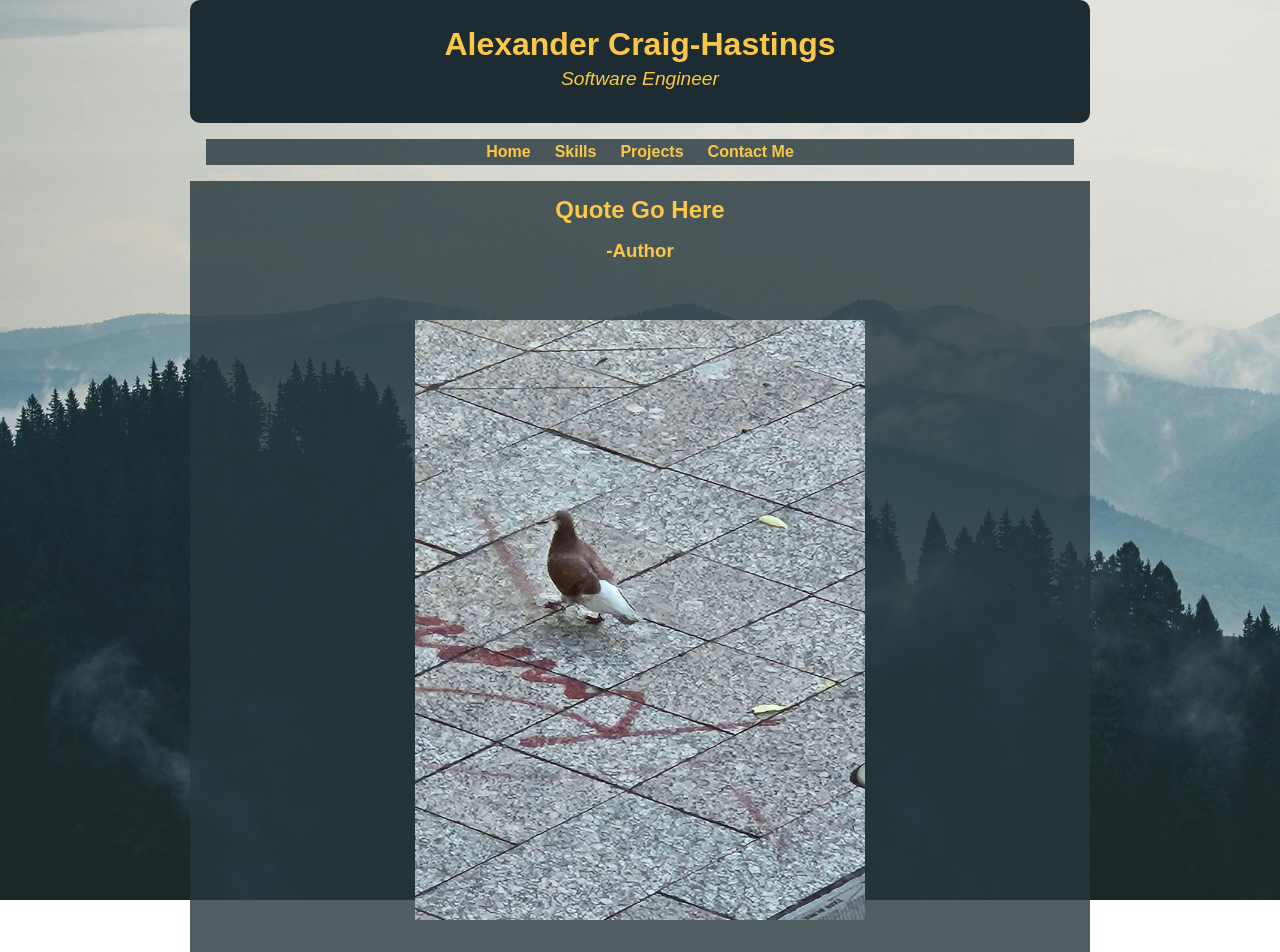
<file: docs/index.html>
<!DOCTYPE html>
<html>
    <head>
        <link rel="stylesheet" href="styles/style.css">
    </head>
    <body>
        <header>
            <h1>Alexander Craig-Hastings</h1>
            <p class = "tagline">Software Engineer</p>
        </header>
        <!--Navigation-->
        <nav role = "navigation" aria-label="Main navigation">
            <div class = "container">
                <ul>
                    <li><a href = "index.html" aria-describedby="projects-desc">Home</a></li>
                    <li><a href = "skills.html" aria-describedby="about-desc">Skills</a></li>
                    <li><a href = "projects.html" aria-describedby="skills-desc">Projects</a></li>
                    <li><a href = "contact.html" aria-describedby="projects-desc">Contact Me</a></li>
                </ul>
            </div>
        </nav>
        <section class="center">
            <h2 id = "quoteSpot">Quote Go Here</h2>
            <h3 id = "authorSpot">-Author</h3>
        </section>
        <!-- Slideshow container -->
        <section class="center">
            <div class="slideshow-container">

            <!-- Full-width images with number and caption text -->
                <div class="mySlides fade">
                    <img src="images/cat.jpg" style="width:100%">
                </div>

                <div class="mySlides fade">
                    <img src="images/pidgeon.jpg" style="width:100%">
                </div>

                <div class="mySlides fade">
                    <img src="images/squirrel.jpg" style="width:100%">
                </div>
            </div>
        </section>
    </body>
    <script src="scripts/homePage.js"></script>
</html>
</file>
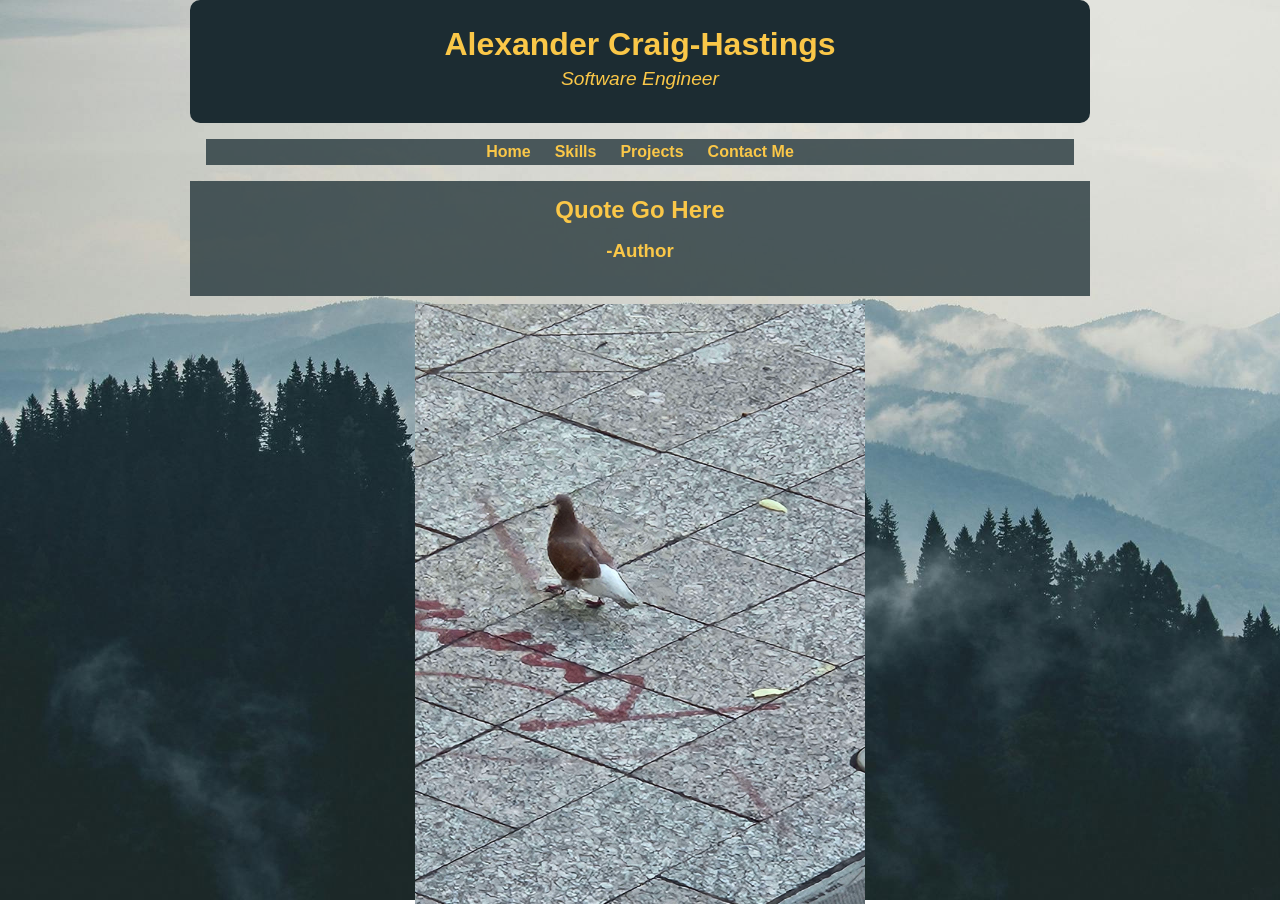
<file: docs/pages/index.html>
<!DOCTYPE html>
<html>
    <head>
        <link rel="stylesheet" href="../styles/style.css">
    </head>
    <body>
        <header>
            <h1>Alexander Craig-Hastings</h1>
            <p class = "tagline">Software Engineer</p>
        </header>
        <!--Navigation-->
        <nav role = "navigation" aria-label="Main navigation">
            <div class = "container">
                <ul>
                    <li><a href = "index.html" aria-describedby="projects-desc">Home</a></li>
                    <li><a href = "skills.html" aria-describedby="about-desc">Skills</a></li>
                    <li><a href = "projects.html" aria-describedby="skills-desc">Projects</a></li>
                    <li><a href = "contact.html" aria-describedby="projects-desc">Contact Me</a></li>
                </ul>
            </div>
        </nav>
        <section class="center">
            <h2 id = "quoteSpot">Quote Go Here</h2>
            <h3 id = "authorSpot">-Author</h3>
        </section>
        <!-- Slideshow container -->
<div class="slideshow-container">

  <!-- Full-width images with number and caption text -->
  <div class="mySlides fade">
    <img src="../images/cat.jpg" style="width:100%">
  </div>

  <div class="mySlides fade">
    <img src="../images/pidgeon.jpg" style="width:100%">
  </div>

  <div class="mySlides fade">
    <img src="../images/squirrel.jpg" style="width:100%">
  </div>
</div>
    </body>
    <script src="../scripts/homePage.js"></script>
</html>
</file>
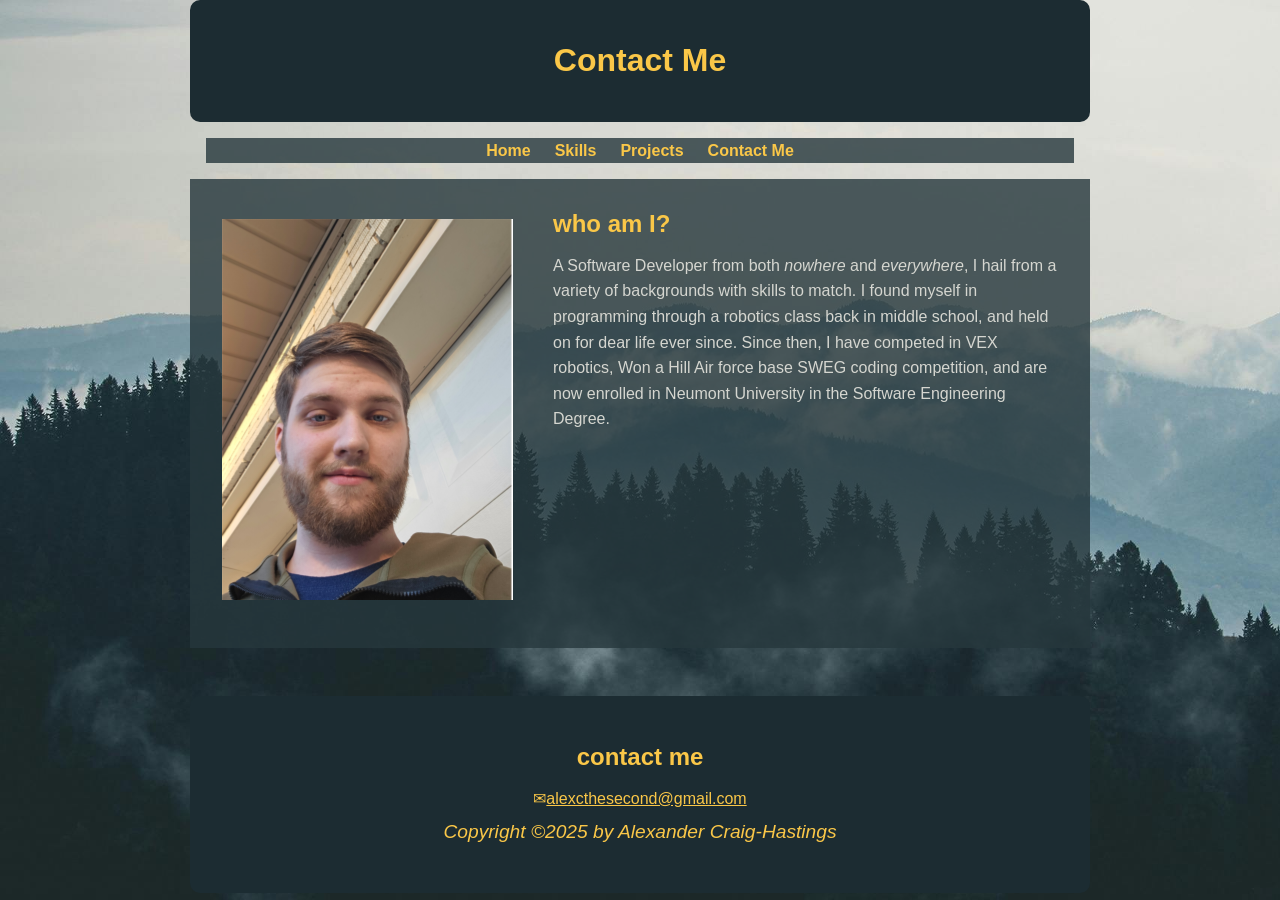
<file: docs/contact.html>
<!--TODO: add content to the bio (under the photo)-->
<!DOCTYPE html>
<html>
    <head>
        <!--stylesheet-->
        <link rel = "stylesheet" href="styles/style.css">
        <!--Metadata-->
        <meta charset="utf-8">
        <meta name = "author" content = "Alex Craig-Hastings">
        <title>Contact Me</title>
    </head>
    <body>
        <header role = "banner">
            <div class = "container">
                <h1>Contact Me</h1>
            </div>
        </header>
        <!--Navigation-->
        <nav role = "navigation" aria-label="Main navigation">
            <div class = "container">
                <ul>
                    <li><a href = "index.html" aria-describedby="projects-desc">Home</a></li>
                    <li><a href = "skills.html" aria-describedby="about-desc">Skills</a></li>
                    <li><a href = "projects.html" aria-describedby="skills-desc">Projects</a></li>
                    <li><a href = "contact.html" aria-describedby="projects-desc">Contact Me</a></li>
                </ul>
            </div>
        </nav>
        <section class="main-side">
            <div class = "container"><img src="images/self2.png"></div>
            <div class = "main-stack">
            <h2>who am I?</h2>
            <p>A Software Developer from both <em>nowhere</em> and <em>everywhere</em>, I hail from a variety of backgrounds with  skills to match. I found myself in programming through a robotics class back in middle school, and held on for dear life ever since. Since then, I have competed in VEX robotics, Won a Hill Air force base SWEG coding competition, and are now enrolled in Neumont University in the Software Engineering Degree.</p>
            </div>
        </section>
        <footer role = "banner">
            <div class = "container">
                <h2>contact me</h2>
                <ul>
                    <li>✉<a href="mailto:alexcthesecond@gmail.com">alexcthesecond@gmail.com</a></li>
                    <!--<li>✉<a href="mailto:acraighastings@student.neumont.edu">acraighastings@student.neumont.edu</a></li>-->
                    
                </ul>
                <p class = "tagline">Copyright ©2025 by Alexander Craig-Hastings</p>
            </div>
        </footer>
    </body>
</html>
</file>
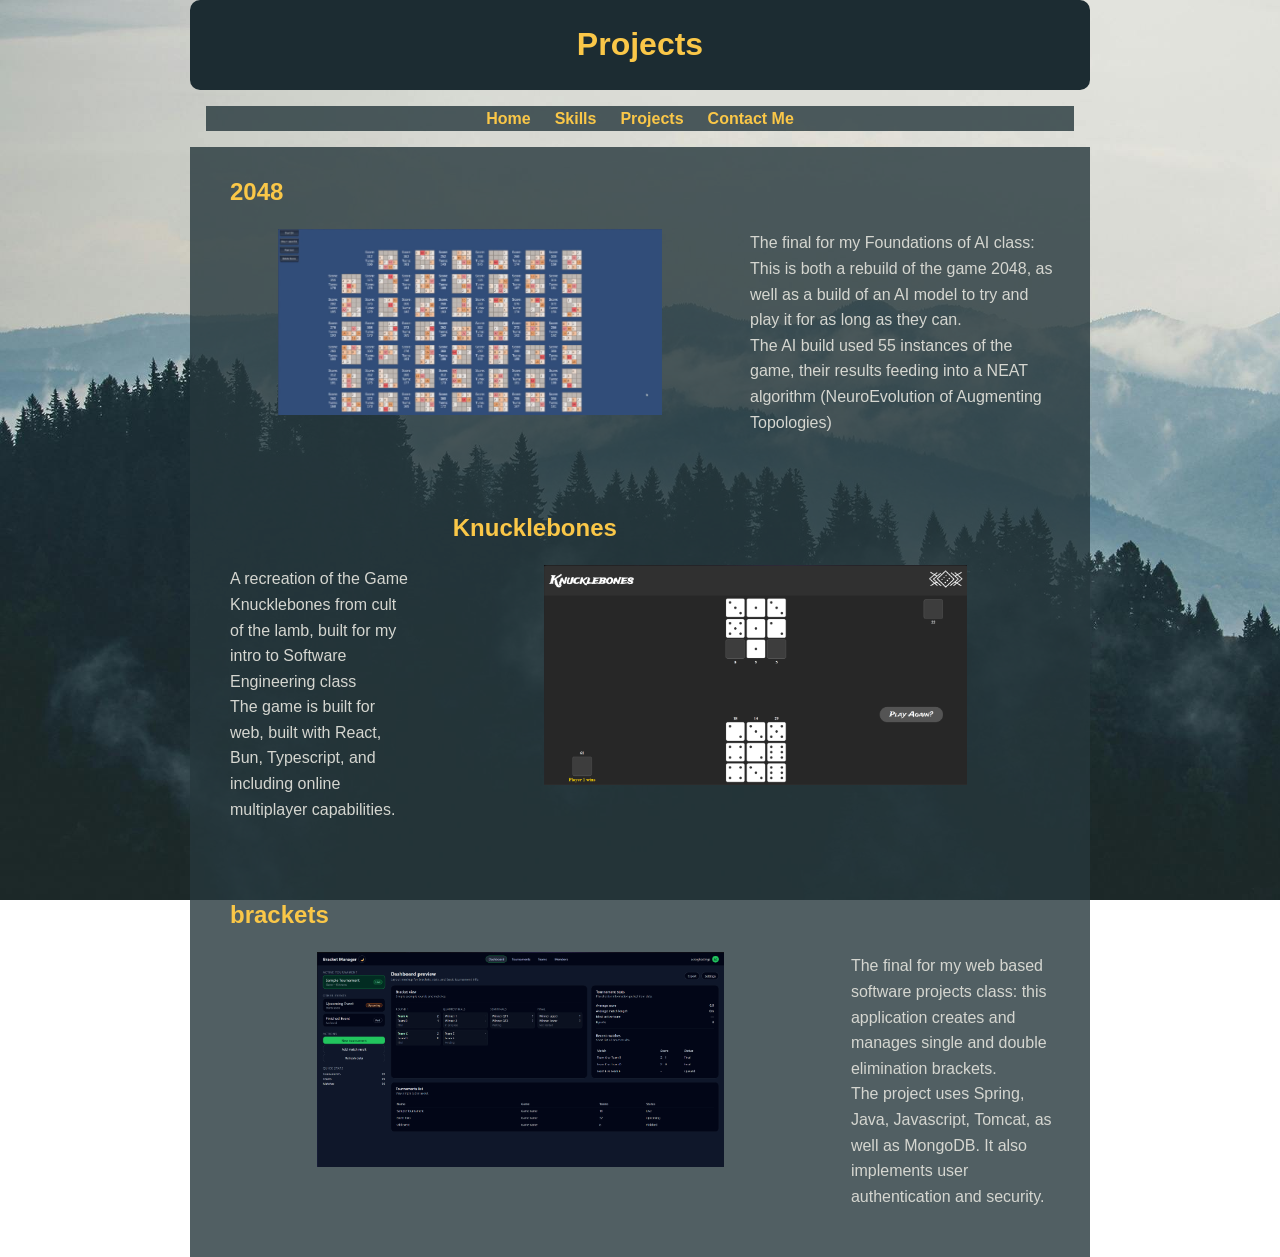
<file: docs/projects.html>
<!DOCTYPE html>
<html>
    <head>
        <link rel="stylesheet" href="styles/style.css">
    </head>
    <body>
        <header>
            <h1>Projects</h1>
        </header>
        <!--Navigation-->
        <nav role = "navigation" aria-label="Main navigation">
            <div class = "container">
                <ul>
                    <li><a href = "index.html" aria-describedby="projects-desc">Home</a></li>
                    <li><a href = "skills.html" aria-describedby="about-desc">Skills</a></li>
                    <li><a href = "projects.html" aria-describedby="skills-desc">Projects</a></li>
                    <li><a href = "contact.html" aria-describedby="projects-desc">Contact Me</a></li>
                </ul>
            </div>
        </nav>
        <section class="main-side">
            <div class="main-stack">
                <h2>2048</h2>
                <img src="images/AI2048.png" style="width: 80%;">
            </div>
            <div class="main-stack">
                <br><br>
                <p>The final for my Foundations of AI class: This is both a rebuild of the game 2048, as well as a build of an AI model to try and play it for as long as they can.</p>
                <p>The AI build used 55 instances of the game, their results feeding into a NEAT algorithm (NeuroEvolution of Augmenting Topologies)</p>
            </div>
        </section>
        <section class="main-side">
            <div class="main-stack">
                <br><br>
                <p>A recreation of the Game Knucklebones from cult of the lamb, built for my intro to Software Engineering class</p>
                <p>The game is built for web, built with React, Bun, Typescript, and including online multiplayer capabilities.</p>
            </div>
            <div class="main-stack">
                <h2>Knucklebones</h2>
                <img src="images/knuckleBones.png" style="width: 70%;">
            </div>
        </section>
        <section class="main-side">
            <div class="main-stack">
                <h2>brackets</h2>
                <img src="images/brackets.png" style="width: 70%;">
            </div>
            <div class="main-stack">
                <br><br>
                <p>The final for my web based software projects class: this application creates and manages single and double elimination brackets.</p>
                <p>The project uses Spring, Java, Javascript, Tomcat, as well as MongoDB. It also implements user authentication and security.</p>
            </div>
        </section>
    </body>
</html>
</file>
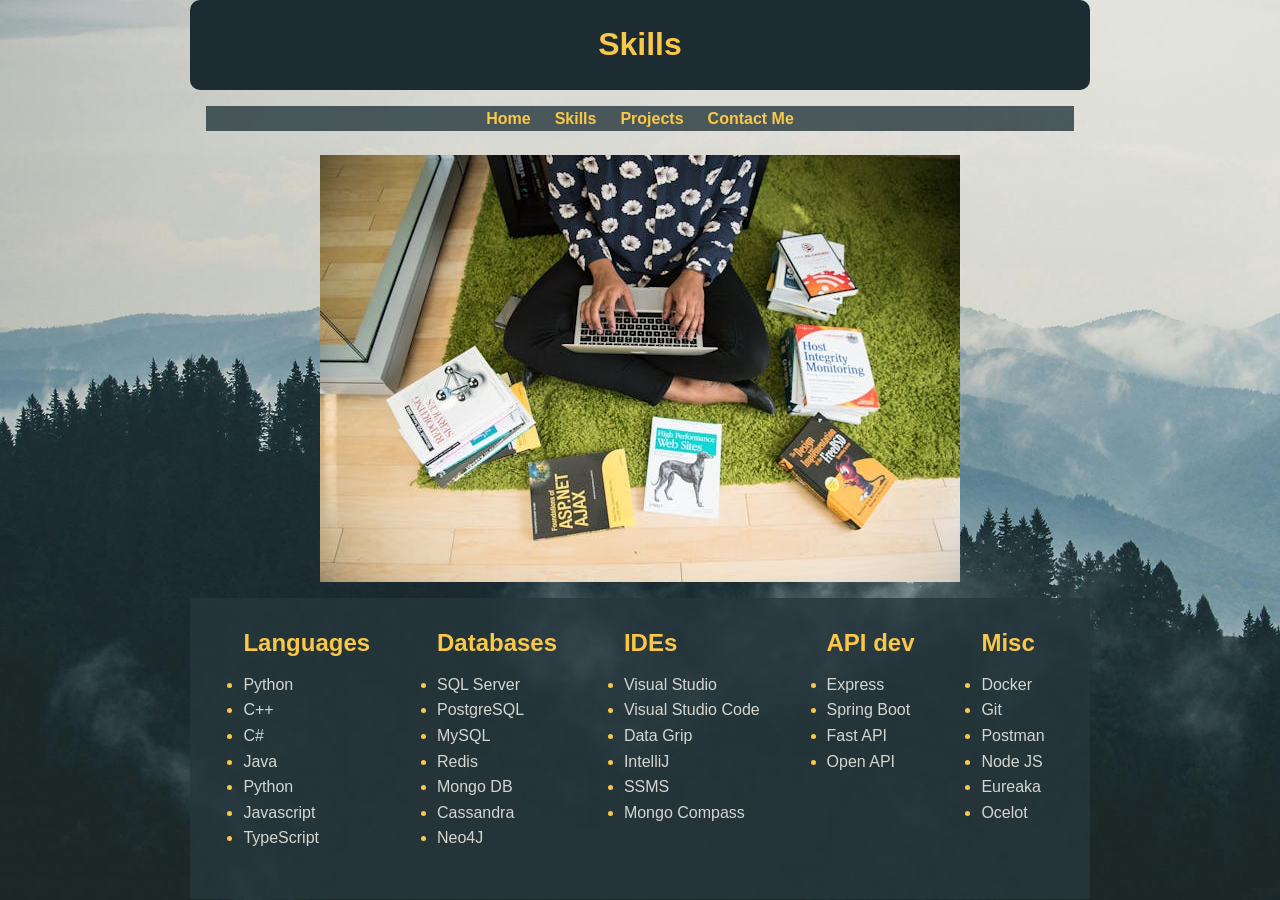
<file: docs/skills.html>
<!DOCTYPE html>
<html>
    <head>
        <link rel="stylesheet" href="styles/style.css">
    </head>
    <body>
        <header>
            <h1>Skills</h1>
        </header>
        <!--Navigation-->
        <nav role = "navigation" aria-label="Main navigation">
            <div class = "container">
                <ul>
                    <li><a href = "index.html" aria-describedby="projects-desc">Home</a></li>
                    <li><a href = "skills.html" aria-describedby="about-desc">Skills</a></li>
                    <li><a href = "projects.html" aria-describedby="skills-desc">Projects</a></li>
                    <li><a href = "contact.html" aria-describedby="projects-desc">Contact Me</a></li>
                </ul>
            </div>
        </nav>
        <img src="images/skillBooks.jpg">
        <section>
            <div class="main-side">
                <div class="main-stack">
                    <h2>Languages</h2>
                    <ul>
                        <li><p>Python</p></li>
                        <li><p>C++</p></li>
                        <li><p>C#</p></li>
                        <li><p>Java</p></li>
                        <li><p>Python</p></li>
                        <li><p>Javascript</p></li>
                        <li><p>TypeScript</p></li>
                    </ul>
                </div>
                <div class="main-stack">
                    <h2>Databases</h2>
                    <ul>
                        <li><p>SQL Server</p></li>
                        <li><p>PostgreSQL</p></li>
                        <li><p>MySQL</p></li>
                        <li><p>Redis</p></li>
                        <li><p>Mongo DB</p></li>
                        <li><p>Cassandra</p></li>
                        <li><p>Neo4J</p></li>
                    </ul>
                </div>
                <div class="main-stack">
                    <h2>IDEs</h2>
                    <ul>
                        <li><p>Visual Studio</p></li>
                        <li><p>Visual Studio Code</p></li>
                        <li><p>Data Grip</p></li>
                        <li><p>IntelliJ</p></li>
                        <li><p>SSMS</p></li>
                        <li><p>Mongo Compass</p></li>
                    </ul>
                </div>
                <div class="main-stack">
                    <h2>API dev</h2>
                    <ul>
                        <li><p>Express</p></li>
                        <li><p>Spring Boot</p></li>
                        <li><p>Fast API</p></li>
                        <li><p>Open API</p></li>
                    </ul>
                </div>
                <div class="main-stack">
                    <h2>Misc</h2>
                    <ul>
                        <li><p>Docker</p></li>
                        <li><p>Git</p></li>
                        <li><p>Postman</p></li>
                        <li><p>Node JS</p></li>
                        <li><p>Eureaka</p></li>
                        <li><p>Ocelot</p></li>
                    </ul>
                </div>
            </div>
        </section>
    </body>
</html>
</file>
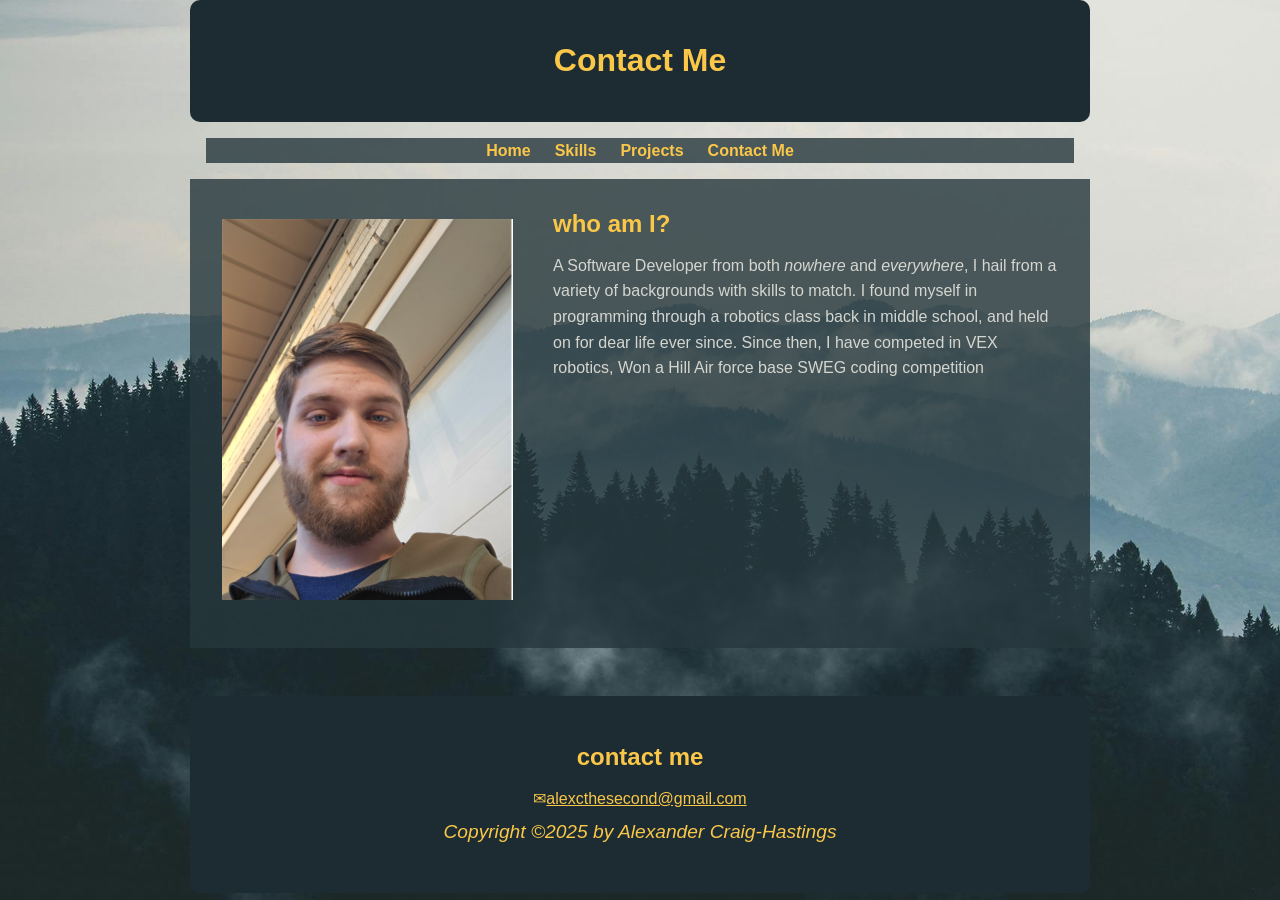
<file: docs/pages/contact.html>
<!--TODO: add content to the bio (under the photo)-->
<!DOCTYPE html>
<html>
    <head>
        <!--stylesheet-->
        <link rel = "stylesheet" href="../styles/style.css">
        <!--Metadata-->
        <meta charset="utf-8">
        <meta name = "author" content = "Alex Craig-Hastings">
        <title>Contact Me</title>
    </head>
    <body>
        <header role = "banner">
            <div class = "container">
                <h1>Contact Me</h1>
            </div>
        </header>
        <!--Navigation-->
        <nav role = "navigation" aria-label="Main navigation">
            <div class = "container">
                <ul>
                    <li><a href = "index.html" aria-describedby="projects-desc">Home</a></li>
                    <li><a href = "skills.html" aria-describedby="about-desc">Skills</a></li>
                    <li><a href = "projects.html" aria-describedby="skills-desc">Projects</a></li>
                    <li><a href = "contact.html" aria-describedby="projects-desc">Contact Me</a></li>
                </ul>
            </div>
        </nav>
        <section class="main-side">
            <div class = "container"><img src="../images/self2.png"></div>
            <div class = "main-stack">
            <h2>who am I?</h2>
            <p>A Software Developer from both <em>nowhere</em> and <em>everywhere</em>, I hail from a variety of backgrounds with  skills to match. I found myself in programming through a robotics class back in middle school, and held on for dear life ever since. Since then, I have competed in VEX robotics, Won a Hill Air force base SWEG coding competition</p>
            </div>
        </section>
        <footer role = "banner">
            <div class = "container">
                <h2>contact me</h2>
                <ul>
                    <li>✉<a href="mailto:alexcthesecond@gmail.com">alexcthesecond@gmail.com</a></li>
                    <!--<li>✉<a href="mailto:acraighastings@student.neumont.edu">acraighastings@student.neumont.edu</a></li>-->
                    
                </ul>
                <p class = "tagline">Copyright ©2025 by Alexander Craig-Hastings</p>
            </div>
        </footer>
    </body>
</html>
</file>
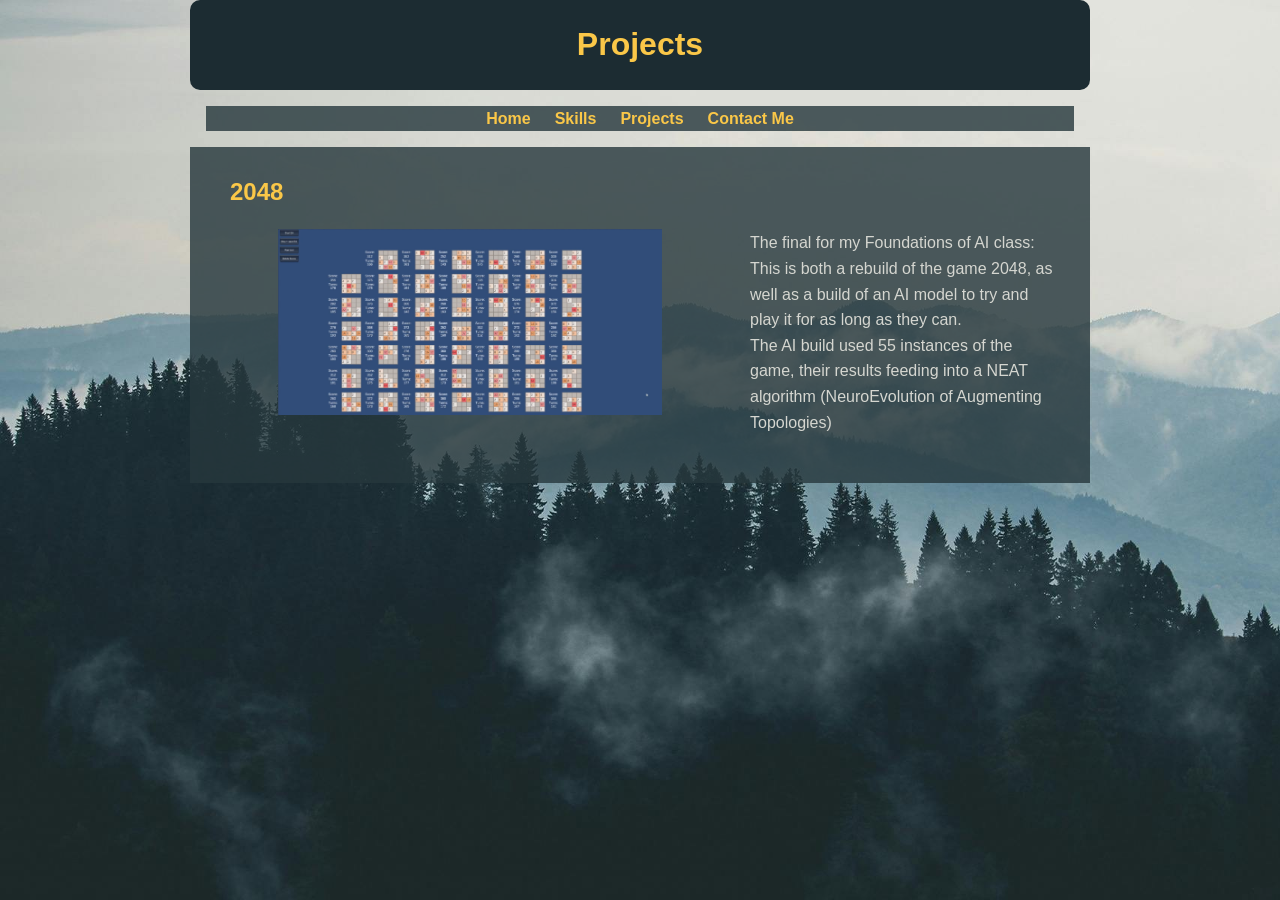
<file: docs/pages/projects.html>
<!DOCTYPE html>
<html>
    <head>
        <link rel="stylesheet" href="../styles/style.css">
    </head>
    <body>
        <header>
            <h1>Projects</h1>
        </header>
        <!--Navigation-->
        <nav role = "navigation" aria-label="Main navigation">
            <div class = "container">
                <ul>
                    <li><a href = "index.html" aria-describedby="projects-desc">Home</a></li>
                    <li><a href = "skills.html" aria-describedby="about-desc">Skills</a></li>
                    <li><a href = "projects.html" aria-describedby="skills-desc">Projects</a></li>
                    <li><a href = "contact.html" aria-describedby="projects-desc">Contact Me</a></li>
                </ul>
            </div>
        </nav>
        <section class="main-side">
            <div class="main-stack">
                <h2>2048</h2>
                <img src="../images/AI2048.png" style="width: 80%;">
            </div>
            <div class="main-stack">
                <br><br>
                <p>The final for my Foundations of AI class: This is both a rebuild of the game 2048, as well as a build of an AI model to try and play it for as long as they can.</p>
                <p>The AI build used 55 instances of the game, their results feeding into a NEAT algorithm (NeuroEvolution of Augmenting Topologies)</p>
            </div>
        </section>
    </body>
</html>
</file>
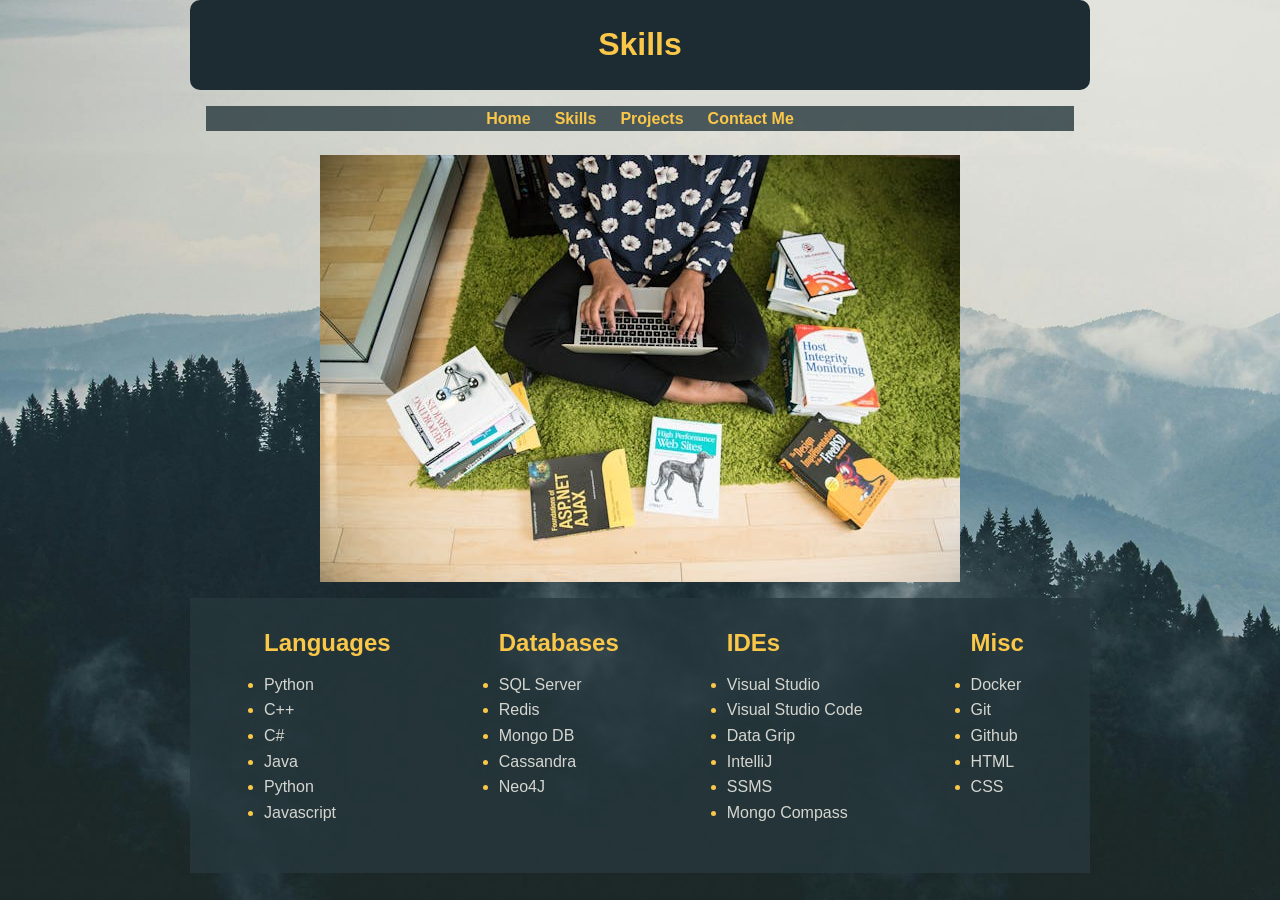
<file: docs/pages/skills.html>
<!DOCTYPE html>
<html>
    <head>
        <link rel="stylesheet" href="../styles/style.css">
    </head>
    <body>
        <header>
            <h1>Skills</h1>
        </header>
        <!--Navigation-->
        <nav role = "navigation" aria-label="Main navigation">
            <div class = "container">
                <ul>
                    <li><a href = "index.html" aria-describedby="projects-desc">Home</a></li>
                    <li><a href = "skills.html" aria-describedby="about-desc">Skills</a></li>
                    <li><a href = "projects.html" aria-describedby="skills-desc">Projects</a></li>
                    <li><a href = "contact.html" aria-describedby="projects-desc">Contact Me</a></li>
                </ul>
            </div>
        </nav>
        <img src="../images/skillBooks.jpg">
        <section>
            <div class="main-side">
            <div class="main-stack">
            <h2>Languages</h2>
            <ul>
                <li><p>Python</p></li>
                <li><p>C++</p></li>
                <li><p>C#</p></li>
                <li><p>Java</p></li>
                <li><p>Python</p></li>
                <li><p>Javascript</p></li>
            </ul>
            </div>
            <div class="main-stack">
            <h2>Databases</h2>
            <ul>
                <li><p>SQL Server</p></li>
                <li><p>Redis</p></li>
                <li><p>Mongo DB</p></li>
                <li><p>Cassandra</p></li>
                <li><p>Neo4J</p></li>
            </ul>
            </div>
            <div class="main-stack">
            <h2>IDEs</h2>
            <ul>
                <li><p>Visual Studio</p></li>
                <li><p>Visual Studio Code</p></li>
                <li><p>Data Grip</p></li>
                <li><p>IntelliJ</p></li>
                <li><p>SSMS</p></li>
                <li><p>Mongo Compass</p></li>
            </ul>
            </div>
            <div class="main-stack">
            <h2>Misc</h2>
            <ul>
                <li><p>Docker</p></li>
                <li><p>Git</p></li>
                <li><p>Github</p></li>
                <li><p>HTML</p></li>
                <li><p>CSS</p></li>
            </ul>
            </div>
            </div>
        </section>
    </body>
</html>
</file>
<file: docs/styles/style.css>
:root{
    --text: #D5D6D0;
    --bg-secondary: #1C2C32;
    --header-primary: #FAC748;
    --color-secondary: #6C8D9E ;
    --color-primary:#26383DCC;

}

nav ul{
    display: flex;
    justify-content: center;
    list-style: none;
    margin: 0;
    gap: 1.5rem;
    flex-wrap: wrap;
    background-color: var(--color-primary);
}

nav a{
    text-decoration: none;
    font-weight: bold;
    color :var(--header-primary);
}
nav a:hover{
    text-decoration: underline;
    color: var(--color-secondary);
}

*{
    margin: 0;
    padding: 0;
    box-sizing: border-box;
}

html{
    scroll-behavior: smooth;
    background-image: url("../images/mountains.jpg");
    background-size: cover;
    background-attachment: fixed;
    background-repeat: no-repeat;
}

header 
{
    text-align: center;
    background-color: var(--bg-secondary);
    padding: 2rem;
    border-radius: 10px;
}

header h1{
    font-size: 2rem;
    color: var(--header-primary);
}

.tagline
{
    font-style: italic;
    font-size: 1.2rem;
    margin-top: 0.5rem;
    color: var(--header-primary);
}

h2, h3{
    margin-bottom: 1rem;
    color: var(--header-primary);
}

p{
    color: var(--text);
}

main{
    max-width: 900px;
    margin: auto;
}
body{
    font-family: Arial, sans-serif;
    
    /*background-color: var(--bg-primary);*/
    color: var(--text-primary);
    line-height: 1.6rem;
    transition: background-color 0.3s, color 0.3s;
    width: 900px;
    justify-content: center;
    margin: auto;
}

.main-side{
    display: flex;
    max-width: 900px;
    margin: auto;
    padding: 1rem;
    align-items: flex-start;
    background-color: var(--color-primary);
}

.main-stack{
    max-width: 900px;
    margin-left: auto;
    margin-right: auto;
    padding: 1rem;
    margin-bottom: 1rem;
    align-items: center;
    background-color: var(--color-primary);
}

.main-stack h2{
    justify-self: center;
}



.container
{
    max-width: 900px;
    margin: auto;
    padding: 1rem;
    display: block;
    margin-left: auto;
    margin-right: auto;
}

footer{
    text-align: center;
    background-color: var(--bg-secondary);
    padding: 2rem;
    border-radius: 10px;
    margin-top: 3rem;
}

footer ul{
    list-style: none;
    color: var(--header-primary);
}

footer a{
    color: var(--header-primary);
}

img{
    display: block;
    margin-left: auto;
    margin-right: auto;
    padding-top: 0.5rem;
    padding-bottom: 1rem;
}


table{
    background-color: var(--color-secondary);
    border: 4px solid var(--bg-secondary);
    border-collapse: collapse;
}

td{
    border: 4px solid var(--bg-secondary);
    white-space: nowrap;
    padding: 0.25rem;
    text-align: center;
}

th{
    background-color: var(--bg-secondary);
    color: var(--header-primary);
    border: 4px solid var(--bg-secondary);
}

ol{
    padding-right: 1rem;
    color: var(--text);
}

ol a{
    color: var(--text);
    text-size-adjust: 1rem;
}

.main-side .main-stack{
    background-color: rgba(0, 0, 0, 0);
    /*border: 2px solid var(--bg-secondary);*/
    padding-left: 1.5rem;
}

.main-stack .main-side{
    background-color: rgba(0, 0, 0, 0);
    border: 2px solid var(--bg-secondary);
}

ul li::marker{
    color: var(--header-primary);
}

.center{
    max-width: 900px;
    padding: 1rem;
    background-color: var(--color-primary);
    text-align: center;
}

.thinCenter{
    max-width: 900px;
    padding: 2%;
    background-color: var(--color-primary);
    text-align: center;
}


/* Hide the images by default */
.mySlides {
  display: none;
}

/* Slideshow container */
.slideshow-container {
  max-width: 450px;
  position: relative;
  margin: auto;
}
/* Fading animation */
.fade {
  animation-name: fade;
  animation-duration: 1.5s;
}

@keyframes fade {
  from {opacity: .4}
  to {opacity: 1}
}
</file>
